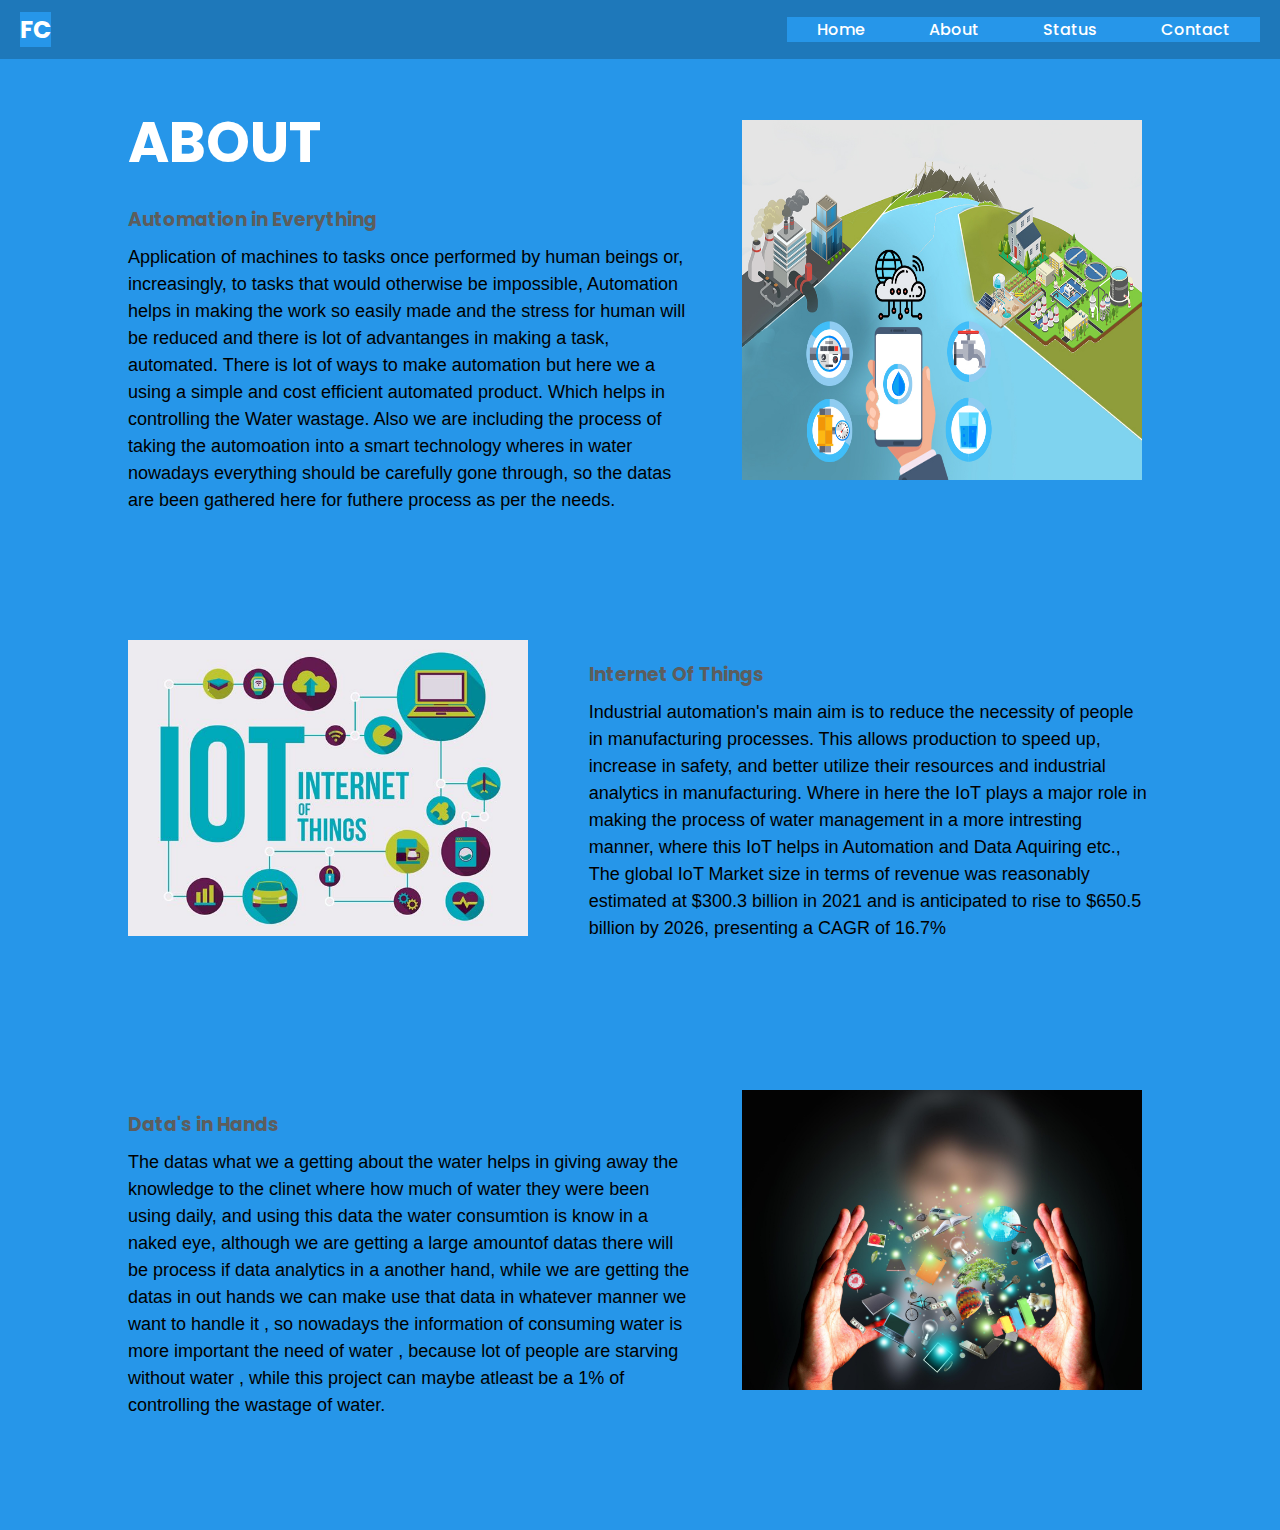
<file: Web Application/html/about.html>
<!DOCTYPE html>
<html lang="en">
<head>
    <meta charset="UTF-8">
    <meta http-equiv="X-UA-Compatible" content="IE=edge">
    <meta name="viewport" content="width=device-width, initial-scale=1.0">
    <link rel="stylesheet" type = "text/css" href="./css/abtstyle.css">
    <link rel="stylesheet" type = "text/css" href="./css/style.css">
    <title>About</title>
</head>
<body>

    <header>
        <a href="#" class = "brand">FC</a>
        <div class="navigation">
            <div class = "navigation-items">
                <a href="./index.html">Home</a>
                <a href="./about.html">About</a>
                <a href="./Status.html">Status</a>
                <a href="#">Contact</a>
            </div>
        </div>
    </header>


    <div class="section">
        <div class="container">
            <div class="content-section">

                <div class="title">
                    <h1>About</h1>
                </div>

                <div class="content">
                    <h3>Automation in Everything</h3>
                    <p>
                        Application of machines to tasks once performed by human beings or, increasingly, to tasks that would otherwise be impossible,
                        Automation helps in making the work so easily made and the stress for human will be reduced and there is lot of advantanges in making a 
                        task, automated. There is lot of ways to make automation but here we a using a simple and cost efficient automated product.
                        Which helps in controlling the Water wastage.
                        Also we are including the process of taking the automoation into a smart technology wheres in water nowadays everything should be carefully gone through,
                        so the datas are been gathered here for futhere process as per the needs.
                    </p>
                </div>
            </div>

                <div class="image-section">
                    <img src="./image/p.jpg">
                </div>

            </div>
        </div>
    </div>

    <div class="section2">
        <div class="container2">
            <div class="content-section2">
                <div class="content2">
                    <h3>Internet Of Things</h3>
                    <p>
                        Industrial automation's main aim is to reduce the necessity of people in manufacturing processes. This 
                        allows production to speed up, increase in safety, and better utilize their resources and industrial analytics in manufacturing.
                        Where in here the IoT plays a major role in making the process of water management in a more intresting manner,
                        where this IoT helps in Automation and Data Aquiring etc., The global IoT Market size in terms of revenue was reasonably 
                        estimated at $300.3 billion in 2021 and is anticipated to rise to $650.5 billion by 2026, presenting a CAGR of 16.7%
                    </p>
                </div>
            </div>
            
            <div class="image-section2">
                <img src="./image/p2.jpg">
            </div>
        </div>
    </div>

    <div class="section3">
        <div class="container3">
            <div class="content-section3">
                <div class="content3">
                    <h3>Data's in Hands</h3>
                    <p>
                        The datas what we a getting about the water helps in giving away the knowledge to the clinet where how much of water they were been using daily,
                        and using this data the water consumtion is know in a naked eye, although we are getting a large amountof datas there will be process if data analytics in a another hand,
                        while we are getting the datas in out hands we can make use that data in whatever manner we want to handle it , so nowadays the information of consuming water is more important the 
                        need of water , because lot of people are starving without water , while this project can maybe atleast be a 1% of controlling the wastage of water. 
                    </p>
                </div>
            </div>
            
            <div class="image-section3">
                <img src="./image/p3.jpg">
            </div>
        </div>
    </div>

    
</body>
</html>
</file>
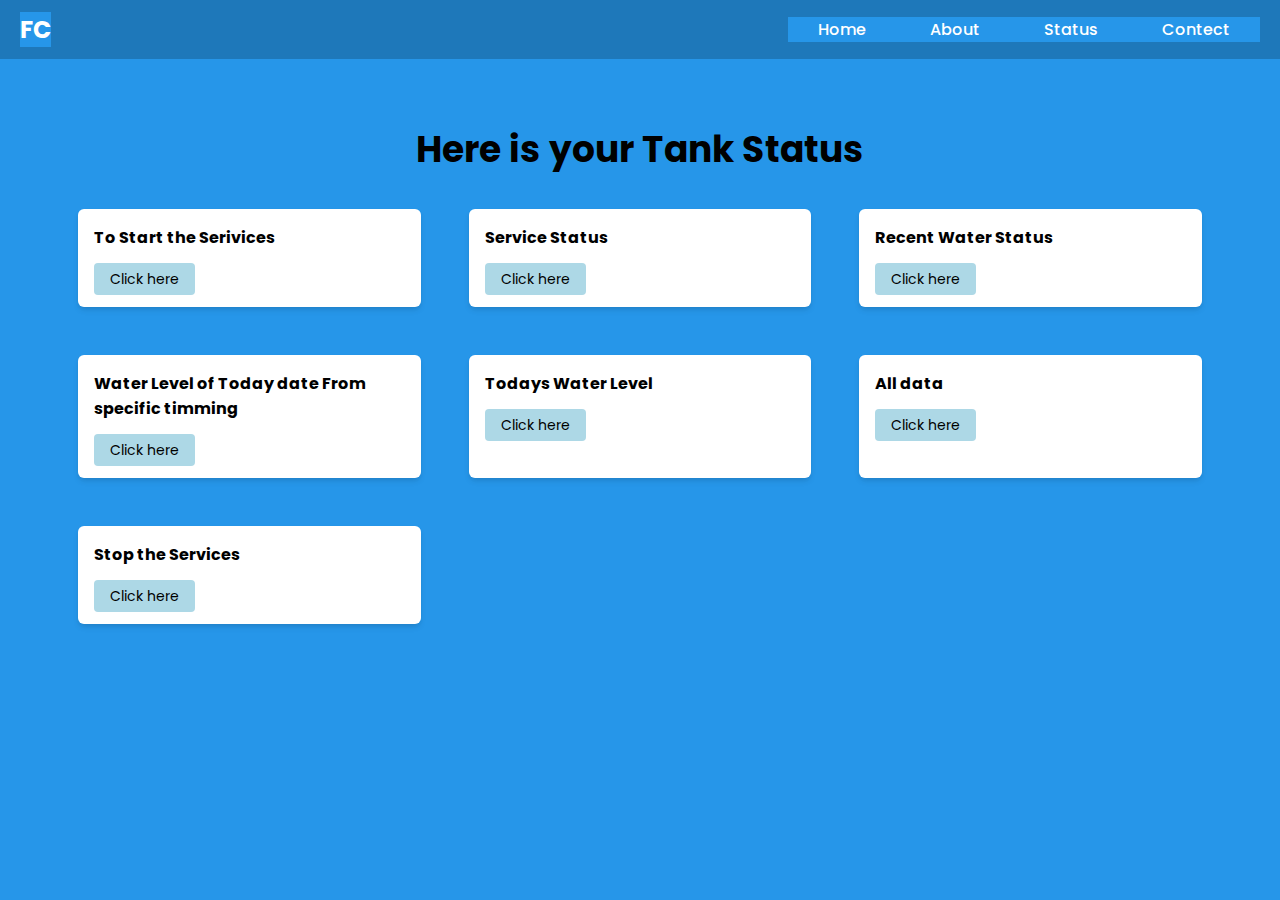
<file: Web Application/html/Status.html>
<!DOCTYPE html>
<html lang="en">
<head>
    <meta charset="UTF-8">
    <meta http-equiv="X-UA-Compatible" content="IE=edge">
    <meta name="viewport" content="width=device-width, initial-scale=1.0">
    <link rel="stylesheet" type = "text/css" href="./css/status.css">
    <link rel="stylesheet" type = "text/css" href="./css/style.css">
    <title>Gallery</title>
</head>
<body>


    <header>
        <a href="#" class = "brand">FC</a>
        <div class="navigation">
            <div class = "navigation-items">
                <a href="./index.html">Home</a>
                <a href="./about.html">About</a>
                <a href="./Status.html">Status</a>
                <a href="#">Contect</a>
            </div>
        </div>
    </header>


    <div class="status_container">
        <div class="status_box">
            <div class="title">
                <h1>Here is your Tank Status</h1>
            </div>

            <div class="content-section">

                <div class="content">
                    <h1>To Start the Serivices</h1>
                    <a href="http://localhost:8081/admin/start" class="button1" onclick="showResponse(1)">Click here</a>
                </div>
                <div class="content">
                    <h1>Service Status</h1>
                    <a href="http://localhost:8081/admin/status" class="button2" onclick="showResponse(2)">Click here</a>
                </div>
                <div class="content">
                    <h1>Recent Water Status</h1>
                    <a href="http://localhost:8081/data/recent?recordcount=5" class="button4" onclick="showResponse(4)">Click here</a>
                </div>
                <div class="content">
                    <h1>Water Level of Today date From specific timming</h1>
                    <a href="http://localhost:8081/data/todayfromtime?hour=11&minutes=10&seconds=10" class="button5" onclick="showResponse(5)">Click here</a>
                </div>
                <div class="content">
                    <h1>Todays Water Level</h1>
                    <a href="http://localhost:8081/data/today" class="button6" onclick="showResponse(6)">Click here</a>
                </div>
                <div class="content">
                    <h1>All data</h1>
                    <a href="http://localhost:8081/data/all" class="button7" onclick="showResponse(7)">Click here</a>
                </div>
                <div class="content">
                    <h1>Stop the Services</h1>
                    <a href="http://localhost:8081/admin/stop" class="button8" onclick="showResponse(8)">Click here</a>
                </div>
            </div>
        </div>
    </div>


    
</body>
</html>
</file>
<file: Web Application/html/css/abtstyle.css>
@import url('https://fonts.googleapis.com/css2?family=Archivo:wght@200&family=Dancing+Script&family=Oxygen:wght@300&family=Poppins:wght@200&display=swap');

*{
    margin: 0px;
    padding: 0px;
    box-sizing: border-box;
    font-family: "Poppins",sans-serif;
    background-color:#2696E9;
}

.section{
    width: 100%;
    min-height:60vh;
    color: #fff;
}
.container{
    width: 80%;
    display: block;
    margin: auto;
    padding-top: 100px;

}
.content-section{
    float: left;
    width: 55%;
}

.image-section{
    float: right;
    width: 40%;
    height: 20%;
}

.image-section img{
    width: 100%;
    height: 380px;
    padding-top: 20px;
    padding-right: 10px;
}
.content-section .title{
    text-transform: uppercase;
    font-size: 28px;
}
.content-section .content h3{
    margin-top: 20px;
    color: #5d5d5d;
}
.content-section .content p{
    margin-top: 10px;
    font-family: sans-serif;
    font-size: 18px;
    line-height: 1.5;
    color: black;
}
.head{
    font-size: 10px;
    background-color: black;
    color: #fff;
    padding: 0;
    margin: 0;
    border-radius: 3px;
}



.section2{
    width: 100%;
    min-height:50vh;
    color: #fff;
}
.container2{
    width: 80%;
    display: block;
    margin: auto;
    padding-top: 100px;

}
.content-section2{
    float: right;
    width: 55%;
}

.image-section2{
    float: left;
    width: 40%;
    height: 20%;
}

.image-section2 img{
    width: 100%;
    height: auto;
    padding-right: 10px;
}
.content-section2 .content2 p{
    margin-top: 10px;
    font-family: sans-serif;
    font-size: 18px;
    line-height: 1.5;
    color: black;

}

.content-section2 .content2 h3{
    margin-top: 20px;
    color: #5d5d5d;
}

/*  */

.section3{
    width: 100%;
    min-height:60vh;
    color: #fff;
}
.container3{
    width: 80%;
    display: block;
    margin: auto;
    padding-top: 100px;

}
.content-section3{
    float: left;
    width: 55%;
}

.image-section3{
    float: right;
    width: 40%;
    height: 20%;
}

.image-section3 img{
    width: 100%;
    height: 300px;
    padding-right: 10px;
    
}
.content-section3 .content3 p{
    margin-top: 10px;
    font-family: sans-serif;
    font-size: 18px;
    line-height: 1.5;
    color: black;

}

.content-section3 .content3 h3{
    margin-top: 20px;
    color: #5d5d5d;
}




/*  READ MORE*/
/* .content-section .content .button{
    margin-top: 30px;
}
.content-section .content .button a{
    background-color: #3d3d3d;
    padding: 12px 40px;
    text-decoration: none;
    color: #fff;
    font-size: 25px;
    letter-spacing: 1.5px;
}

.content-section .content .button a:hover{
    background-color: #a52a2a;
    color: #fff;
} */

/* ENDING OF READ MORE */
</file>
<file: Web Application/html/css/style.css>
@import url("https://fonts.googleapis.com/css?family=Poppins:400,700");

*{
    margin: 0;
    padding:0;
    box-sizing: border-box;
    font-family: "Poppins",sans-serif;
}

header{
    z-index: 999;
    position: absolute;
    top: 0;
    left: 0;
    width: 100%;
    display: flex;
    justify-content: space-between;
    align-items: center;
    padding: 12px 20px;
    transition: 0.5s ease;
    background-color: rgba(0,0,0,0.2);
}

header .brand{
    color: #fff;
    font-size: 1.5em;
    font-weight: 700;
    text-transform: uppercase;
    text-decoration: none;
}

header .navigation{
    position: relative;
}

header .navigation .navigation-items a{
    position: relative;
    color: #fff;
    font-size: 1em;
    font-weight: 500;
    text-decoration: none;
    margin-left: 30px;
    margin-right: 30px;
    transition: 0.3s ease;
}

header .navigation .navigation-items a::before{
    content: "";
    position: absolute;
    background: #fff;
    width: 0%;
    height: 3px;
    bottom: 0;
    left: 0;
    transition: 0.3s ease;
}

header .navigation .navigation-items a:hover::before{
    width: 100%;
}

/* new one */
.dropdown-menu {
    display: none;
  }
  
.navigation .navigation-items .dropdown:hover .dropdown-menu{
    display: block;
}
/* end */

section{
    padding: 100px 200px;
}

.home{
    position: relative;
    width: 100%;
    min-height: 100vh;
    display: flex;
    justify-content: center;
    flex-direction: column;
    background: #2696E9;

}

.home:before{
    z-index: 777;
    content: "";
    position: absolute;
    background-color: rgba(3, 96, 251, 0.3);
    width: 100%;
    height: 100%;
    top: 0;
    left: 0;
}

.home .content{
    z-index: 888;
    color: #fff;
    width: 70%;
    margin-top: 50px;
    display: none;
}

.home .content.active{
    display: block;
}


.home .content h1{
    font-size: 4em;
    font-weight: 900;
    color: #fff;
    text-transform: uppercase;
    letter-spacing: 5px;
    line-height: 75px;
    margin-bottom: 40px;
}

.home .content h1 span{
    font-size: 1.2em;
    font-weight: 600;
}

.home .content p{
    margin-bottom: 65px;
}

.home .content a{
    background:#fff;
    padding: 15px 35px;
    columns: #1680AC;
    font-size: 1.1em;
    font-weight: 500;
    text-decoration: none;
    border-radius: 2px;
}


.home video{
    z-index: 000;
    position: absolute;
    top: 0;
    left: 0;
    width:100%;
    height:100%;
    object-fit: cover;

}

.slider-navigation{
    z-index: 888;
    position: relative;
    display: flex;
    justify-content: center;
    align-items: center;
    transform: translate(80px);
    margin-bottom: 12px;

}
.slider-navigation .nav-btn{
    width: 12px;
    height: 12px;
    background: #fff;
    border-radius: 50%;
    cursor: pointer;
    box-shadow: 0 0 2px rgba(255, 255, 255, 0.5);
    transition: 0.3s ease;
}

/* .slider-navigation .nav-btn.active{
    background: #2696E9;
} */

.slider-navigation .nav-btn:not(:last-child){
    margin-right: 20px;
}

.slider-navigation .nav-btn:hover{
    transform: scale(1.2);
}

.video-slide{
    position: absolute;
    width: 100%;
    clip-path: circle(0% at 0 50%);
}

.video-slide.active{
    clip-path: circle(150% at 0 50%);
    transition: 2s ease;
    transition-property: clip-path;
}

@media (max-widht: 1040px){
    header{
        padding: 12px 20px;
    }

    section{
        padding: 100px 20px;
    }
    .home .media-icons{
        right: 15px;
    }

    header .navigation {
        display: none;
    }
}
</file>
<file: Web Application/html/css/status.css>
@import url('https://fonts.googleapis.com/css2?family=Archivo:wght@200&family=Dancing+Script&family=Oxygen:wght@300&family=Poppins:wght@200&display=swap');

*{
    margin: 0px;
    padding: 0px;
    box-sizing: border-box;
    font-family: "Poppins",sans-serif;
    background-color:#2696E9;
}



.status_container{
    max-width: 1124px;
    margin: 5rem auto 0 auto;
    padding: 10px 0;
}

.title {
    text-align: center;
    margin: 2rem 0;
    font-size: 18px;
    font-weight: 600;
}

.content-section{
    display: grid;
    grid-template-columns: repeat(3, 1fr);
    grid-gap: 3em;

}

.content{
    background-color: #fff;
    border-radius: 6px;
    padding: 1rem;
    box-shadow: rgba(0, 0, 0, 0.1) 0px 4px 6px -1px, rgba(0, 0, 0, 0.06) 0px 2px 4px -1px;
}

.content h1{
    font-size: 16px;
    font-weight: 700;
    background: none;
    margin-bottom: 1rem;
}

.content a {
    background-color: lightblue;
    padding: .4rem 1rem;
    border-radius: 4px;
    text-decoration: none;
    font-size: 14px;
    font-weight: 400;
    color: #000;
}
</file>
